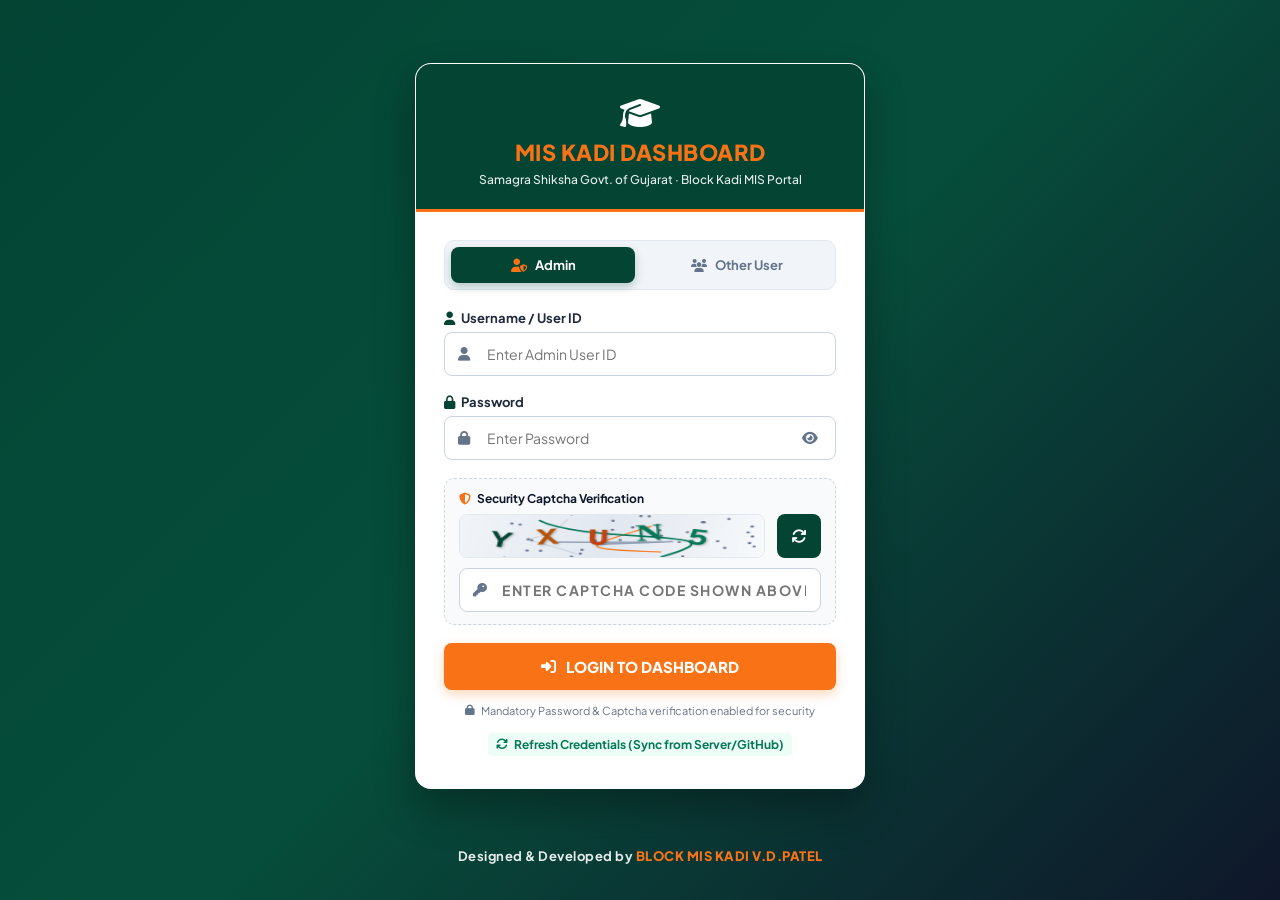
<file: index.html>
<!DOCTYPE html>
<html lang="en">
<head>
  <!-- MANDATORY LOGIN CHECK (Strict: Requires ID & Password every single time) -->
  <script>
    if (sessionStorage.getItem("mis_session_auth") !== "true") {
      window.location.replace("login.html");
    }
  </script>

  <meta charset="UTF-8" />
  <meta name="viewport" content="width=device-width, initial-scale=1.0" />
  <title>MIS KADI DASHBOARD - Samagra Shiksha Gujarat</title>
  
  <!-- FontAwesome 6 Icons -->
  <link rel="stylesheet" href="https://cdnjs.cloudflare.com/ajax/libs/font-awesome/6.5.1/css/all.min.css" />
  <!-- Chart.js Local -->
  <script src="chart.min.js"></script>
  <!-- SheetJS Excel Library Local -->
  <script src="xlsx.full.min.js"></script>
  <!-- Local html2pdf Library for Instant School Profile PDF Generation -->
  <script src="html2pdf.bundle.min.js"></script>
  <!-- Live Users Configuration -->
  <script src="data/users.js?v=2.0"></script>
  <!-- Stylesheet -->
  <link rel="stylesheet" href="styles.css" />
</head>
<body>

  <div class="app-wrapper">
    
    <!-- Left Sidebar Navigation -->
    <aside class="sidebar">
      <div class="sidebar-header">
        <h2>Child Tracking System</h2>
        <div class="sub">Block MIS · Samagra Shiksha Govt. of Gujarat</div>
      </div>

      <ul class="sidebar-nav">
        
        <li class="nav-section-title">MAIN NAVIGATION</li>

        <!-- Home Dashboard -->
        <li class="nav-item">
          <a class="nav-link active" id="navHomeLink" onclick="switchNavTab('home')">
            <span class="nav-link-content">
              <i class="fa-solid fa-house"></i> Home Dashboard
            </span>
          </a>
        </li>

        <!-- 1. SSA Gujarat Portal Dropdown -->
        <li class="nav-item" id="menuSSAGujarat">
          <a class="nav-link" href="javascript:void(0);" onclick="openParentNavTab('menuSSAGujarat', 'Child Tracking System (CTS)')">
            <span class="nav-link-content">
              <i class="fa-solid fa-landmark"></i> SSA Gujarat Portal
            </span>
            <i class="fa-solid fa-chevron-down caret-icon" onclick="event.stopPropagation(); toggleSubmenu('menuSSAGujarat');"></i>
          </a>
          <ul class="sub-nav">
            <li><a class="sub-nav-link" href="javascript:void(0);" onclick="openModuleTab('Child Tracking System (CTS)')"><i class="fa-solid fa-chart-line"></i> Child Tracking System (CTS)</a></li>
            <li><a class="sub-nav-link" href="javascript:void(0);" onclick="openModuleTab('Student Information')"><i class="fa-solid fa-user-graduate"></i> Student Information</a></li>
          </ul>
        </li>

        <!-- 2. Attendance Dropdown -->
        <li class="nav-item" id="menuAttendance">
          <a class="nav-link" href="javascript:void(0);" onclick="openParentNavTab('menuAttendance', 'Teacher Attendance')">
            <span class="nav-link-content">
              <i class="fa-solid fa-clipboard-user"></i> Attendance
            </span>
            <i class="fa-solid fa-chevron-down caret-icon" onclick="event.stopPropagation(); toggleSubmenu('menuAttendance');"></i>
          </a>
          <ul class="sub-nav">
            <li><a class="sub-nav-link" href="javascript:void(0);" onclick="openModuleTab('Teacher Attendance')"><i class="fa-solid fa-user-tie"></i> Teacher Attendance</a></li>
            <li><a class="sub-nav-link" href="javascript:void(0);" onclick="openModuleTab('Student Attendance')"><i class="fa-solid fa-user-graduate"></i> Student Attendance</a></li>
            <li><a class="sub-nav-link" href="javascript:void(0);" onclick="openModuleTab('Not Submitted Attendance')"><i class="fa-solid fa-file-circle-xmark"></i> Not Submitted Attendance</a></li>
          </ul>
        </li>

        <!-- 3. All School Information Dropdown -->
        <li class="nav-item" id="menuAllSchools">
          <a class="nav-link" href="javascript:void(0);" onclick="openParentNavTab('menuAllSchools', 'All School Information')">
            <span class="nav-link-content">
              <i class="fa-solid fa-school"></i> All School Information
            </span>
            <i class="fa-solid fa-chevron-down caret-icon" onclick="event.stopPropagation(); toggleSubmenu('menuAllSchools');"></i>
          </a>
          <ul class="sub-nav">
            <li><a class="sub-nav-link" href="javascript:void(0);" onclick="openModuleTab('All School Information')"><i class="fa-solid fa-list-check"></i> School Master List</a></li>
            <li><a class="sub-nav-link" href="javascript:void(0);" onclick="openModuleTab('Principal Contact Numbers')"><i class="fa-solid fa-address-book"></i> Principal Contact Numbers</a></li>
            <li><a class="sub-nav-link" href="javascript:void(0);" onclick="openModuleTab('Teachers in CTS')"><i class="fa-solid fa-chalkboard-user"></i> Teachers in CTS</a></li>
          </ul>
        </li>

        <!-- 4. GSQAC -->
        <li class="nav-item">
          <a class="nav-link" href="javascript:void(0);" onclick="openModuleTab('GSQAC')">
            <span class="nav-link-content">
              <i class="fa-solid fa-award"></i> GSQAC (School Accreditation)
            </span>
          </a>
        </li>

        <!-- 4.1 SAT EXAM -->
        <li class="nav-item">
          <a class="nav-link" href="javascript:void(0);" onclick="openModuleTab('SAT FIRST AND SECOND SEM')">
            <span class="nav-link-content">
              <i class="fa-solid fa-file-pen"></i> SAT Exam Result (1st & 2nd Sem)
            </span>
          </a>
        </li>

        <!-- 5. ICT / Gyankunj Dropdown -->
        <li class="nav-item" id="menuICTGyankunj">
          <a class="nav-link" href="javascript:void(0);" onclick="openParentNavTab('menuICTGyankunj', 'ICT Computer Lab')">
            <span class="nav-link-content">
              <i class="fa-solid fa-laptop-code"></i> ICT / Gyankunj
            </span>
            <i class="fa-solid fa-chevron-down caret-icon" onclick="event.stopPropagation(); toggleSubmenu('menuICTGyankunj');"></i>
          </a>
          <ul class="sub-nav">
            <li><a class="sub-nav-link" href="javascript:void(0);" onclick="openModuleTab('ICT Computer Lab')"><i class="fa-solid fa-desktop"></i> ICT Computer Lab</a></li>
            <li><a class="sub-nav-link" href="javascript:void(0);" onclick="openModuleTab('Gyankunj')"><i class="fa-solid fa-tv"></i> Gyankunj Smart Class</a></li>
          </ul>
        </li>

        <!-- 6. School Monitoring Dropdown -->
        <li class="nav-item" id="menuSchoolMonitoring">
          <a class="nav-link" href="javascript:void(0);" onclick="openParentNavTab('menuSchoolMonitoring', 'CRC School Visit')">
            <span class="nav-link-content">
              <i class="fa-solid fa-eye"></i> School Monitoring
            </span>
            <i class="fa-solid fa-chevron-down caret-icon" onclick="event.stopPropagation(); toggleSubmenu('menuSchoolMonitoring');"></i>
          </a>
          <ul class="sub-nav">
            <li><a class="sub-nav-link" href="javascript:void(0);" onclick="openModuleTab('CRC School Visit')"><i class="fa-solid fa-person-walking-luggage"></i> CRC School Visit</a></li>
          </ul>
        </li>

        <!-- 7. UDISE+ Dropdown -->
        <li class="nav-item" id="menuUDISE">
          <a class="nav-link" href="javascript:void(0);" onclick="openParentNavTab('menuUDISE', 'UDISE+ School Profile')">
            <span class="nav-link-content">
              <i class="fa-solid fa-database"></i> UDISE+
            </span>
            <i class="fa-solid fa-chevron-down caret-icon" onclick="event.stopPropagation(); toggleSubmenu('menuUDISE');"></i>
          </a>
          <ul class="sub-nav">
            <li><a class="sub-nav-link" href="javascript:void(0);" onclick="openModuleTab('UDISE+ School Profile')"><i class="fa-solid fa-school"></i> School Profile</a></li>
            <li><a class="sub-nav-link" href="javascript:void(0);" onclick="openModuleTab('UDISE+ Teacher Profile')"><i class="fa-solid fa-chalkboard-user"></i> Teacher Profile</a></li>
          </ul>
        </li>

        <!-- 8. Indicator -->
        <li class="nav-item">
          <a class="nav-link" href="javascript:void(0);" onclick="openModuleTab('Indicator')">
            <span class="nav-link-content">
              <i class="fa-solid fa-sliders"></i> Indicator
            </span>
          </a>
        </li>

        <!-- 9. Users -->
        <li class="nav-item" id="navItemUsersManagement">
          <a class="nav-link" href="javascript:void(0);" onclick="renderUsersManagementTable()">
            <span class="nav-link-content">
              <i class="fa-solid fa-users-gear"></i> Users Management
            </span>
          </a>
        </li>

      </ul>
    </aside>

    <!-- Main Content Area -->
    <div class="main-wrapper">
      
      <!-- Top Header with Highlighted MIS KADI DASHBOARD -->
      <header class="top-header">
        <div class="welcome-badge-highlight">
          <i class="fa-solid fa-bars"></i>
          <span id="txtWelcomeUser">MIS KADI DASHBOARD</span>
        </div>

        <div class="header-right">
          <span class="ay-badge">
            <i class="fa-regular fa-calendar"></i> AY 2026-27
          </span>

          <button class="btn" onclick="promptChangeMyPassword()" style="font-size: 11px; padding: 6px 12px; background: #ea580c; color: #ffffff; border: none; font-weight: 700; border-radius: 6px; cursor: pointer; display: flex; align-items: center; gap: 5px;" title="Change Password">
            <i class="fa-solid fa-key"></i> Change Password
          </button>

          <button class="btn btn-light" onclick="handleLogout()" style="font-size: 11px; padding: 6px 12px;">
            <i class="fa-solid fa-right-from-bracket"></i> Logout
          </button>
        </div>
      </header>

      <!-- Dashboard Body Container -->
      <div class="dashboard-container">

        <!-- Title Banner -->
        <div class="banner-card" style="justify-content: space-between;">
          <div style="display: flex; align-items: center; gap: 14px;">
            <div class="banner-icon">
              <i class="fa-solid fa-chart-pie"></i>
            </div>
            <div>
              <div class="banner-title" id="txtMainModuleTitle" style="font-size: 20px; text-transform: uppercase; letter-spacing: 0.5px;">
                MIS KADI DASHBOARD
              </div>
            </div>
          </div>

          <div style="display: flex; gap: 10px;">
            <button class="btn btn-saffron" id="btnHeaderExport" onclick="exportActiveTabCSV()" style="font-size: 12px; background: #16a34a;">
              <i class="fa-solid fa-file-csv"></i> Export Data CSV
            </button>
          </div>
        </div>

        <!-- HOME DASHBOARD ONLY CONTAINER -->
        <div id="homeDashboardContentWrapper">

          <!-- SECTION 1: STUDENT ENTRY & ADMISSION -->
          <section class="section-block">
            <div class="section-badge-header">
              <span class="sec-num">1</span>
              <span class="sec-title">STUDENT ENTRY &amp; ADMISSION</span>
            </div>

            <div class="cards-grid-4">
              <div class="cts-card" style="cursor:pointer;" onclick="renderClass1DataTables()">
                <div class="cts-card-head green"><span>CLASS 1 NEW ENTRY</span></div>
                <div class="cts-card-body green">
                  <div class="card-icon-avatar"><i class="fa-solid fa-user-plus"></i></div>
                  <div class="card-text-wrap">
                    <strong>New Entered Students</strong>
                    <div class="card-count-num" id="cntClass1">5,811</div>
                  </div>
                </div>
                <div class="cts-card-foot"><span>View Details</span><i class="fa-solid fa-arrow-right"></i></div>
              </div>

              <div class="cts-card" style="cursor:pointer;" onclick="renderBalvatikaDataTables()">
                <div class="cts-card-head green"><span>BALVATIKA NEW ENTRY</span></div>
                <div class="cts-card-body green">
                  <div class="card-icon-avatar"><i class="fa-solid fa-child-reaching"></i></div>
                  <div class="card-text-wrap">
                    <strong>New Entered Balvatika Students</strong>
                    <div class="card-count-num" id="cntBalvatika">4,007</div>
                  </div>
                </div>
                <div class="cts-card-foot"><span>View Details</span><i class="fa-solid fa-arrow-right"></i></div>
              </div>

              <div class="cts-card" style="cursor:pointer;" onclick="renderStd2To12DataTables()">
                <div class="cts-card-head green"><span>STD 2-12 NEW ENTRY</span></div>
                <div class="cts-card-body green">
                  <div class="card-icon-avatar"><i class="fa-solid fa-user-graduate"></i></div>
                  <div class="card-text-wrap">
                    <strong>2 to 12 New Entered Students</strong>
                    <div class="card-count-num" id="cntStd2to12">58,579</div>
                  </div>
                </div>
                <div class="cts-card-foot"><span>View Details</span><i class="fa-solid fa-arrow-right"></i></div>
              </div>

              <div class="cts-card" style="cursor:pointer;" onclick="renderUpgradationDataTables()">
                <div class="cts-card-head brown"><span>CLASS UPGRADATION</span></div>
                <div class="cts-card-body brown">
                  <div class="card-icon-avatar"><i class="fa-solid fa-chart-line"></i></div>
                  <div class="card-text-wrap">
                    <strong>Class 1-12 Upgradation Report</strong>
                    <div class="card-count-num" id="cntUpgradation">68,397</div>
                  </div>
                </div>
                <div class="cts-card-foot"><span>View Details</span><i class="fa-solid fa-arrow-right"></i></div>
              </div>
            </div>
          </section>

          <!-- SECTION 2: BLOCK-WIDE COUNTS -->
          <section class="section-block">
            <div class="section-badge-header">
              <span class="sec-num">2</span>
              <span class="sec-title">BLOCK-WIDE COUNTS</span>
            </div>

            <div class="cards-grid-4">
              <div class="cts-card" style="cursor:pointer;" onclick="renderTotalStudentsDataTables()">
                <div class="cts-card-head navy"><span>TOTAL STUDENTS</span></div>
                <div class="cts-card-body navy">
                  <div class="card-icon-avatar"><i class="fa-solid fa-users"></i></div>
                  <div class="card-text-wrap">
                    <strong>Total Students</strong>
                    <div class="card-count-num" id="cntTotalStudents">68,397</div>
                  </div>
                </div>
                <div class="cts-card-foot"><span>View Details</span><i class="fa-solid fa-arrow-right"></i></div>
              </div>

              <div class="cts-card" style="cursor:pointer;" onclick="renderTotalSchoolsDataTables()">
                <div class="cts-card-head blue"><span>TOTAL SCHOOLS</span></div>
                <div class="cts-card-body blue">
                  <div class="card-icon-avatar"><i class="fa-solid fa-building-columns"></i></div>
                  <div class="card-text-wrap">
                    <strong>Total Schools</strong>
                    <div class="card-count-num" id="cntTotalSchools">244</div>
                  </div>
                </div>
                <div class="cts-card-foot"><span>View Details</span><i class="fa-solid fa-arrow-right"></i></div>
              </div>

              <div class="cts-card" style="cursor:pointer;" onclick="renderGsosDataTables()">
                <div class="cts-card-head purple"><span>GSOS STUDENTS</span></div>
                <div class="cts-card-body purple">
                  <div class="card-icon-avatar"><i class="fa-solid fa-user-shield"></i></div>
                  <div class="card-text-wrap">
                    <strong>Total GSOS Students</strong>
                    <div class="card-count-num" id="cntGSOS">2,864</div>
                  </div>
                </div>
                <div class="cts-card-foot"><span>View Details</span><i class="fa-solid fa-arrow-right"></i></div>
              </div>

              <div class="cts-card" style="cursor:pointer;" onclick="renderCwsnDataTables()">
                <div class="cts-card-head blue"><span>CWSN STUDENTS</span></div>
                <div class="cts-card-body blue">
                  <div class="card-icon-avatar"><i class="fa-solid fa-wheelchair"></i></div>
                  <div class="card-text-wrap">
                    <strong>CWSN Students</strong>
                    <div class="card-count-num" id="cntCWSN">308</div>
                  </div>
                </div>
                <div class="cts-card-foot"><span>View Details</span><i class="fa-solid fa-arrow-right"></i></div>
              </div>
            </div>
          </section>

          <!-- SECTION 3: INTERACTIVE ANALYTICS CHARTS (Home Only) -->
          <div style="background:#ffffff; border-radius:10px; border:1px solid #cbd5e1; padding:20px; margin-bottom:24px; box-shadow:0 2px 6px rgba(0,0,0,0.04);">
            <div style="display:flex; justify-content:space-between; align-items:center; margin-bottom:16px; background:#034433; color:#fff; padding:12px 16px; border-radius:6px;">
              <h3 style="font-size:16px; font-weight:800; margin:0;">
                <i class="fa-solid fa-chart-column" style="color:#f97316;"></i> INTERACTIVE ANALYTICS CHART (JR. KG TO CLASS 12 ENROLMENT)
              </h3>
              <span class="badge" style="background:#16a34a; color:#fff; font-size:12px;">CLICK LEGEND OR SLICE TO FILTER BAR CHART</span>
            </div>

            <div style="display:grid; grid-template-columns: 2.2fr 1.3fr; gap:20px;">
              <div style="height:330px; position:relative;">
                <canvas id="chartClassBreakdown"></canvas>
              </div>
              <div style="height:330px; position:relative;">
                <canvas id="chartManagementShare"></canvas>
              </div>
            </div>
          </div>

          <!-- CRC CLUSTER-WISE AND SCHOOL-WISE TABLES ON HOME DASHBOARD AS REQUESTED -->
          <div id="homeDataTablesWrapper">

            <!-- TABLE 1: CRC CLUSTER-WISE SUMMARY TABLE -->
            <div style="background:#ffffff; border-radius:10px; border:1px solid #cbd5e1; padding:20px; margin-bottom:24px; box-shadow:0 2px 6px rgba(0,0,0,0.04);">
              <div style="display:flex; justify-content:space-between; align-items:center; margin-bottom:14px; background:#034433; color:#fff; padding:12px 16px; border-radius:6px;">
                <h3 style="font-size:16px; font-weight:800; margin:0;" id="txtCrcTableHeading">
                  <i class="fa-solid fa-sitemap" style="color:#f97316;"></i> CRC CLUSTER-WISE STUDENT ENTRY SUMMARY (14 CLUSTERS)
                </h3>
                <span class="badge" id="badgeCrcTotal" style="background:#16a34a; color:#fff; font-size:12px; font-weight:700;">TOTAL: 68,397 STUDENTS</span>
              </div>

              <div style="overflow-x: auto; max-height: 380px;">
                <table class="custom-table" id="tableCrcSummary">
                  <thead id="theadCrcSummary">
                    <tr>
                      <th style="min-width:180px;">CLUSTER (14 ITEMS)</th>
                      <th>SCHOOLS</th>
                      <th>BALVATIKA</th>
                      <th>CLASS 1</th>
                      <th>CLASS 2</th>
                      <th>CLASS 3</th>
                      <th>CLASS 4</th>
                      <th>CLASS 5</th>
                      <th>CLASS 6</th>
                      <th>CLASS 7</th>
                      <th>CLASS 8</th>
                      <th>CLASS 9</th>
                      <th>CLASS 10</th>
                      <th>CLASS 11</th>
                      <th>CLASS 12</th>
                      <th>TOTAL ENROLLED</th>
                    </tr>
                  </thead>
                  <tbody id="tbodyCrcSummary"></tbody>
                </table>
              </div>
            </div>

            <!-- TABLE 2: SCHOOL-WISE DETAILED STUDENT ENTRY TABLE -->
            <div style="background:#ffffff; border-radius:10px; border:1px solid #cbd5e1; padding:20px; margin-bottom:24px; box-shadow:0 2px 6px rgba(0,0,0,0.04);" id="tableSchoolDetailsContainer">
              
              <div style="display:flex; justify-content:space-between; align-items:center; margin-bottom:16px; flex-wrap:wrap; gap:10px;">
                <h3 style="font-size:16px; font-weight:800; color:#0f172a; margin:0;" id="txtSchoolTableHeading">
                  <i class="fa-solid fa-building-columns" style="color:#0284c7;"></i> SCHOOL-WISE STUDENT ENTRY DETAILS (JR. KG TO CLASS 12)
                </h3>

                <button class="btn btn-saffron" style="font-size:12px; background:#16a34a;" onclick="exportSchoolListCSV()">
                  <i class="fa-solid fa-file-csv"></i> Download CSV
                </button>
              </div>

              <!-- FILTER CONTROLS BAR -->
              <div style="background:#f8fafc; border:1px solid #e2e8f0; border-radius:8px; padding:12px 16px; margin-bottom:16px; display:grid; grid-template-columns: 1fr 1fr 1fr 1.2fr; gap:12px; align-items:center;">
                
                <div>
                  <label style="font-size:11px; font-weight:700; color:#475569; display:block; margin-bottom:4px;"><i class="fa-solid fa-landmark"></i> School Management:</label>
                  <select id="selFilterManagement" class="form-control" onchange="applyAllSchoolFilters()" style="height:36px; font-size:12px;">
                    <option value="ALL">-- All Managements --</option>
                  </select>
                </div>

                <div>
                  <label style="font-size:11px; font-weight:700; color:#475569; display:block; margin-bottom:4px;"><i class="fa-solid fa-layer-group"></i> School Category:</label>
                  <select id="selFilterCategory" class="form-control" onchange="applyAllSchoolFilters()" style="height:36px; font-size:12px;">
                    <option value="ALL">-- All Categories --</option>
                  </select>
                </div>

                <div>
                  <label style="font-size:11px; font-weight:700; color:#475569; display:block; margin-bottom:4px;"><i class="fa-solid fa-sitemap"></i> CRC Cluster:</label>
                  <select id="selFilterCluster" class="form-control" onchange="applyAllSchoolFilters()" style="height:36px; font-size:12px;">
                    <option value="ALL">-- All CRC Clusters --</option>
                  </select>
                </div>

                <div>
                  <label style="font-size:11px; font-weight:700; color:#475569; display:block; margin-bottom:4px;"><i class="fa-solid fa-magnifying-glass"></i> Search School / DISE:</label>
                  <div style="display:flex; gap:6px;">
                    <input type="text" id="searchSchoolDetails" class="form-control" placeholder="Search School Name or Code..." onkeyup="applyAllSchoolFilters()" style="height:36px; font-size:12px;" />
                    <button class="btn btn-outline-secondary" onclick="resetAllSchoolFilters()" title="Reset All Filters" style="height:36px; font-size:12px; font-weight:700; white-space:nowrap; background:#fff; border:1px solid #cbd5e1;">
                      <i class="fa-solid fa-rotate-left"></i> Reset
                    </button>
                  </div>
                </div>

              </div>

              <!-- School Table -->
              <div style="overflow-x: auto; max-height: 540px;">
                <table class="custom-table" id="tableSchoolDetails">
                  <thead id="theadSchoolDetails">
                    <tr>
                      <th>DISE Code</th>
                      <th>School Name</th>
                      <th>CRC Cluster</th>
                      <th>Management</th>
                      <th>Category</th>
                      <th>Jr. KG</th>
                      <th>Sr. KG</th>
                      <th>Balvatika</th>
                      <th>Std 1</th>
                      <th>Std 2</th>
                      <th>Std 3</th>
                      <th>Std 4</th>
                      <th>Std 5</th>
                      <th>Std 6</th>
                      <th>Std 7</th>
                      <th>Std 8</th>
                      <th>Std 9</th>
                      <th>Std 10</th>
                      <th>Std 11</th>
                      <th>Std 12</th>
                      <th>Total Enrolled</th>
                    </tr>
                  </thead>
                  <tbody id="tbodySchoolDetails"></tbody>
                </table>
              </div>

            </div>

          </div>

        </div>

        <!-- ISOLATED DEDICATED TAB CONTENT CONTAINER -->
        <div id="moduleTabDedicatedContainer" style="display:none; margin-top:16px;">
          
          <div style="background:#ffffff; border-radius:10px; border:1px solid #cbd5e1; padding:20px; margin-bottom:24px; box-shadow:0 2px 6px rgba(0,0,0,0.04);">
            <div style="display:flex; justify-content:space-between; align-items:center; margin-bottom:16px; flex-wrap:wrap; gap:10px;">
              <h3 style="font-size:17px; font-weight:800; color:#0f172a; margin:0;" id="txtTabSectionHeading">
                <i class="fa-solid fa-folder-open" style="color:#0284c7;"></i> MODULE RECORDS
              </h3>

              <div style="display:flex; gap:10px;">
                <input type="text" id="searchTabDetails" class="form-control" placeholder="Search in this tab..." onkeyup="filterTabTableRows()" style="height:36px; min-width:260px; font-size:13px;" />
                <button class="btn btn-saffron" style="font-size:12px; background:#16a34a;" onclick="exportActiveTabCSV()">
                  <i class="fa-solid fa-file-csv"></i> Download CSV
                </button>
              </div>
            </div>

            <div style="overflow-x: auto; max-height: 560px;">
              <table class="custom-table" id="tableTabDetails">
                <thead id="theadTabDetails"></thead>
                <tbody id="tbodyTabDetails"></tbody>
              </table>
            </div>
          </div>

        </div>

        <!-- FOOTER BRANDING -->
        <footer style="text-align:center; padding:20px; font-size:13px; font-weight:800; color:#034433; border-top:1px solid #cbd5e1; margin-top:30px;">
          Designed &amp; Developed by <span style="color:#f97316;">BLOCK MIS KADI V.D.PATEL</span>
        </footer>

      </div>
    </div>
  </div>

  <script src="data/dashboard_data.js?v=20260821_RESTORED"></script>
  <script src="data/student_analytics.js"></script>
  <script src="data/principal_data.js"></script>
  <script src="data/cts_teachers.js?v=20261007"></script>
  <script src="app.js?v=20260821_RESTORED"></script>
  <!-- ========================================================== -->
  <!-- UDISE+ / MIS KADI VIRTUAL ASSISTANT CHATBOT (FLOATING UI) -->
  <!-- ========================================================== -->

  <!-- 1. Floating Launcher Button (Matches User Uploaded Image 1) -->
  <div id="udiseBotLauncher" class="udise-bot-launcher" onclick="toggleUdiseBot()" title="UDISE+ Virtual Assistant">
    <div class="udise-bot-launcher-inner">
      <div class="udise-bot-online-dot"></div>
      <!-- Robot Vector SVG matching Image 1 -->
      <svg width="38" height="32" viewBox="0 0 64 54" fill="none" xmlns="http://www.w3.org/2000/svg">
        <!-- Mortarboard Cap -->
        <path d="M30 4L12 14L30 24L48 14L30 4Z" fill="#0284c7" stroke="#0284c7" stroke-width="1.5" stroke-linejoin="round"/>
        <path d="M12 14V22" stroke="#0284c7" stroke-width="2" stroke-linecap="round"/>
        <circle cx="12" cy="23" r="2" fill="#0284c7"/>
        <!-- Robot Head Outline -->
        <rect x="18" y="20" width="24" height="20" rx="6" fill="#ffffff" stroke="#0284c7" stroke-width="2.5"/>
        <!-- Ears / Headphones -->
        <rect x="14.5" y="26" width="3.5" height="8" rx="1.5" fill="#0284c7"/>
        <rect x="42" y="26" width="3.5" height="8" rx="1.5" fill="#0284c7"/>
        <!-- Eyes -->
        <circle cx="25" cy="29" r="3" fill="#0284c7"/>
        <circle cx="26" cy="28" r="1" fill="#ffffff"/>
        <circle cx="35" cy="29" r="3" fill="#0284c7"/>
        <circle cx="36" cy="28" r="1" fill="#ffffff"/>
        <!-- Smile -->
        <path d="M26 34C28 36.5 32 36.5 34 34" stroke="#0284c7" stroke-width="2" stroke-linecap="round"/>
        <!-- Speech Bubble -->
        <rect x="44" y="16" width="16" height="12" rx="3" fill="#ffffff" stroke="#0284c7" stroke-width="1.8"/>
        <path d="M44 24L41 26V23L44 24Z" fill="#0284c7"/>
        <line x1="47" y1="19.5" x2="57" y2="19.5" stroke="#0284c7" stroke-width="1.5" stroke-linecap="round"/>
        <line x1="47" y1="22.5" x2="55" y2="22.5" stroke="#0284c7" stroke-width="1.5" stroke-linecap="round"/>
        <line x1="47" y1="25.5" x2="52" y2="25.5" stroke="#0284c7" stroke-width="1.5" stroke-linecap="round"/>
      </svg>
      <div style="font-size: 8.5px; font-weight: 900; letter-spacing: 0.5px; margin-top: 2px; line-height: 1;">
        <span style="color: #e05638;">MIS+</span> <span style="color: #002b49;">BOT</span>
      </div>
    </div>
  </div>

  <!-- 2. Chat Bot Window Dialog (Matches User Uploaded Image 2) -->
  <div id="udiseBotWindow" class="udise-bot-window">
    <!-- Header -->
    <div class="udise-bot-header">
      <div class="udise-bot-title">
        <svg width="22" height="22" viewBox="0 0 24 24" fill="none" stroke="#38bdf8" stroke-width="2" stroke-linecap="round" stroke-linejoin="round">
          <rect x="3" y="11" width="18" height="10" rx="2"></rect>
          <circle cx="12" cy="5" r="2"></circle>
          <path d="M12 7v4"></path>
          <line x1="8" y1="16" x2="8.01" y2="16"></line>
          <line x1="16" y1="16" x2="16.01" y2="16"></line>
        </svg>
        <div>
          <div style="font-size: 15px; font-weight: 800; line-height: 1.1;">
            MIS<span style="color:#f97316;">+</span> BOT
          </div>
          <div style="font-size: 9.5px; color: #94a3b8; font-weight: 500;">
            Kadi Block MIS Virtual Assistant
          </div>
        </div>
      </div>
      <button class="udise-bot-close-btn" onclick="toggleUdiseBot()" title="Close Bot">&times;</button>
    </div>

    <!-- Scrollable Body -->
    <div id="udiseBotBody" class="udise-bot-body">
      <!-- Clean Welcome Assistant Message -->
      <div class="udise-bot-card">
        <div style="display:flex; align-items:center; justify-content:space-between; margin-bottom:8px;">
          <div style="display:flex; align-items:center; gap:8px;">
            <span style="background:#002b49; color:#fff; font-size:10.5px; font-weight:800; padding:2px 8px; border-radius:4px;">MIS+ BOT</span>
            <span style="font-size:11px; color:#16a34a; font-weight:700;"><i class="fa-solid fa-circle" style="font-size:8px;"></i> Online AI Assistant</span>
          </div>
          <div style="display:flex; gap:6px; align-items:center;">
            <span class="udise-bot-feedback-btn" onclick="sendBotFeedback('up', this)" title="Helpful"><i class="fa-regular fa-thumbs-up"></i></span>
            <span class="udise-bot-feedback-btn" onclick="sendBotFeedback('down', this)" title="Not helpful"><i class="fa-regular fa-thumbs-down"></i></span>
            <span id="txtBotFeedbackNotice" style="font-size:10px; color:#16a34a; font-weight:700; display:none;">Thank you!</span>
          </div>
        </div>

        <p style="margin:0 0 10px; font-size:12.5px; line-height:1.55; color:#1e293b;">
          Hello! I am <strong>MIS+ BOT</strong>. Ask any question about Kadi Block data, such as <strong>Schools, CRC Clusters, Management, Teachers, Students, SAT Results</strong>, etc. Instant analytical answers are provided!<br>
          <span style="font-size:11px; color:#64748b;"><em>Instant analytical answers from 13 CTS official datasets!</em></span>
        </p>

        <div style="font-size:11.5px; font-weight:800; color:#0f172a; margin:10px 0 6px;">
          💡 Quick Questions:
        </div>
        <div style="display:flex; flex-wrap:wrap; gap:6px;">
          <button class="mis-quick-chip" onclick="askQuickBot('Principal Contact Numbers')">📞 Principal Contacts</button>
          <button class="mis-quick-chip" onclick="askQuickBot('How many schools management wise?')">🏢 Schools by Management</button>
          <button class="mis-quick-chip" onclick="askQuickBot('How many CRC clusters in Kadi?')">📍 14 CRC Clusters</button>
          <button class="mis-quick-chip" onclick="askQuickBot('Total schools in Kadi')">🏫 Total Schools</button>
          <button class="mis-quick-chip" onclick="askQuickBot('Total students in Kadi')">👥 Student Enrollment</button>
          <button class="mis-quick-chip" onclick="askQuickBot('Total teachers count')">👨‍🏫 Teachers &amp; Staffing</button>
          <button class="mis-quick-chip" onclick="askQuickBot('SAT exam results summary')">📊 SAT Exam Results</button>
          <button class="mis-quick-chip" onclick="askQuickBot('How many SoE schools?')">🌟 SoE Schools (91)</button>
          <button class="mis-quick-chip" onclick="askQuickBot('How many CWSN students?')">♿ CWSN Divyang</button>
          <button class="mis-quick-chip" onclick="askQuickBot('Download all excel files')">📁 Excel Reports</button>
        </div>
      </div>
      

      <div id="udiseBotChatHistory" style="display:flex; flex-direction:column; gap:12px;"></div>
    </div>

    <!-- Input Box Area -->
    <div class="udise-bot-input-area">
      <input id="txtBotInput" type="text" class="udise-bot-input" placeholder="Search School DISE Code, 18-digit Aadhaar UID (e.g. 240402065031820020), Teacher Code or ask a question..." onkeydown="if(event.key==='Enter') sendBotMessage();" />
      <button class="udise-bot-send-btn" onclick="sendBotMessage()" title="Send query">
        <i class="fa-solid fa-paper-plane" style="font-size:12px;"></i>
      </button>
    </div>

    <!-- Footer Bar with NIC Logo (Matches Image 2) -->
    <div class="udise-bot-footer">
      <div style="display:flex; flex-direction:column; line-height:1.2;">
        <span style="font-size:10px; color:#cbd5e1; font-weight:700;">Last Updated Time -</span>
        <span id="botLastUpdatedTime" style="font-size:11px; font-weight:800; color:#ffffff; letter-spacing:0.3px;">17/09/2026 12:00:01 PM</span>
      </div>

      <!-- Clean Header Badge (NIC Logo Removed as requested) -->
      <div style="display:flex; align-items:center; gap:6px;">
        <span style="background: rgba(255,255,255,0.12); color:#ffffff; font-size:10.5px; font-weight:800; padding:4px 10px; border-radius:6px; letter-spacing:0.4px; border:1px solid rgba(255,255,255,0.2);">
          <i class="fa-solid fa-graduation-cap" style="color:#38bdf8; margin-right:5px;"></i> KADI BLOCK MIS
        </span>
      </div>
    </div>
  </div>

</body>
</html>
</file>
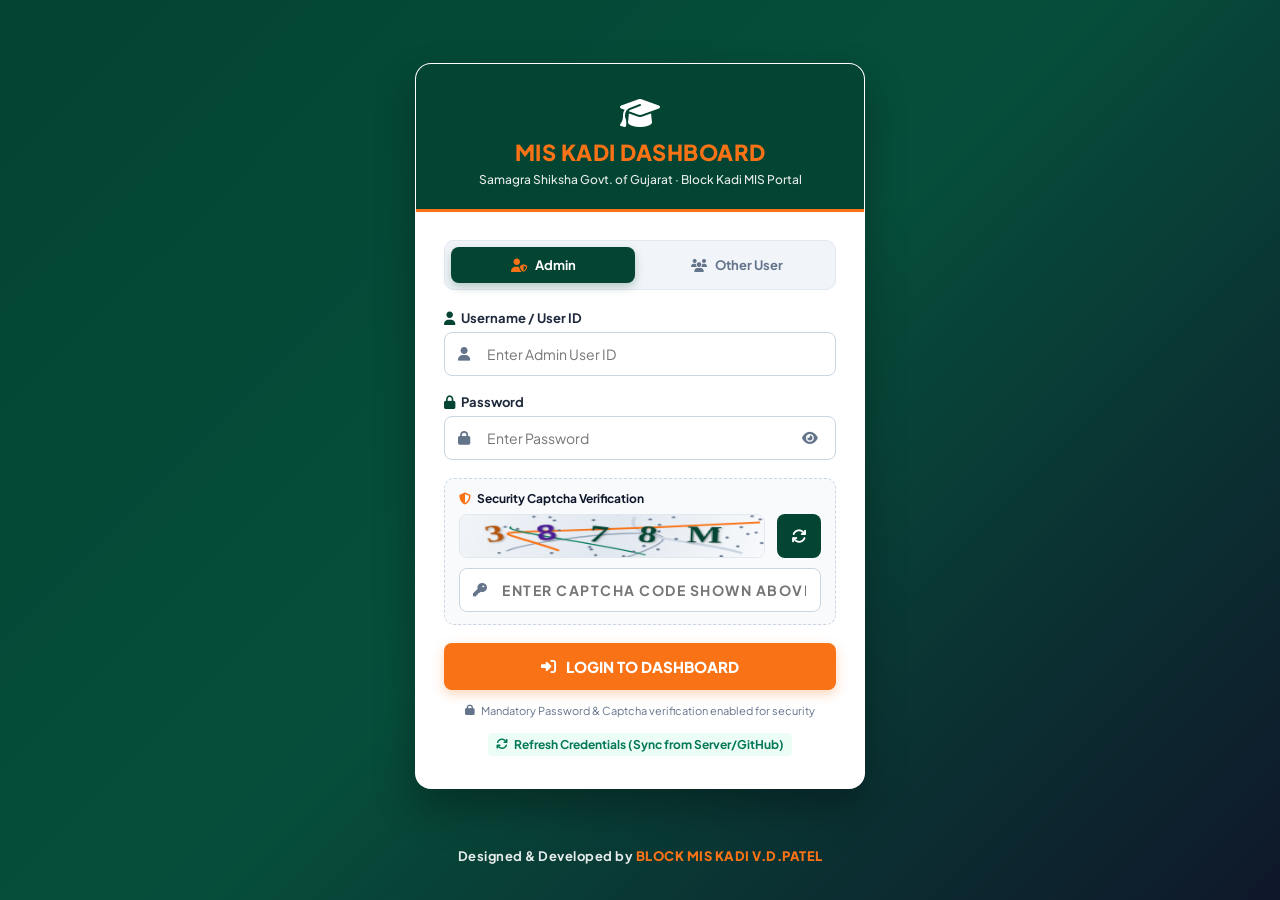
<file: login.html>
<!DOCTYPE html>
<html lang="en">
<head>
  <meta charset="UTF-8" />
  <meta name="viewport" content="width=device-width, initial-scale=1.0" />
  <meta http-equiv="Cache-Control" content="no-cache, no-store, must-revalidate" />
  <meta http-equiv="Pragma" content="no-cache" />
  <meta http-equiv="Expires" content="0" />
  <title>Login - MIS KADI DASHBOARD</title>
  
  <!-- FontAwesome 6 Icons -->
  <link rel="stylesheet" href="https://cdnjs.cloudflare.com/ajax/libs/font-awesome/6.5.1/css/all.min.css" />
  <!-- Google Fonts -->
  <link href="https://fonts.googleapis.com/css2?family=Plus+Jakarta+Sans:wght@400;500;600;700;800&display=swap" rel="stylesheet">
  
  <!-- Live Users Configuration -->
  <script src="data/users.js?v=2.0"></script>
  
  <style>
    * {
      box-sizing: border-box;
      margin: 0;
      padding: 0;
      font-family: 'Plus Jakarta Sans', sans-serif;
    }

    body {
      background: linear-gradient(135deg, #034433 0%, #064e3b 50%, #0f172a 100%);
      min-height: 100vh;
      display: flex;
      flex-direction: column;
      justify-content: space-between;
      align-items: center;
      padding: 20px;
    }

    .login-container {
      width: 100%;
      max-width: 450px;
      margin: auto;
      background: #ffffff;
      border-radius: 16px;
      box-shadow: 0 20px 40px rgba(0, 0, 0, 0.3);
      overflow: hidden;
      border: 1px solid rgba(255, 255, 255, 0.2);
      animation: fadeInLogin 0.4s ease-out;
    }

    @keyframes fadeInLogin {
      from { opacity: 0; transform: translateY(15px); }
      to { opacity: 1; transform: translateY(0); }
    }

    .login-header {
      background: #034433;
      color: #ffffff;
      padding: 28px 24px 22px;
      text-align: center;
      position: relative;
      border-bottom: 3px solid #f97316;
    }

    .login-header h1 {
      font-size: 22px;
      font-weight: 800;
      letter-spacing: 0.5px;
      margin-bottom: 6px;
      color: #f97316;
    }

    .login-header p {
      font-size: 12px;
      color: rgba(255, 255, 255, 0.9);
      font-weight: 500;
    }

    .login-body {
      padding: 28px 28px 32px;
    }

    .form-group {
      margin-bottom: 18px;
    }

    .form-group label {
      display: block;
      font-size: 13px;
      font-weight: 700;
      color: #1e293b;
      margin-bottom: 6px;
    }

    .input-wrap {
      position: relative;
      display: flex;
      align-items: center;
    }

    .input-wrap i.prefix-icon {
      position: absolute;
      left: 14px;
      color: #64748b;
      font-size: 14px;
      pointer-events: none;
    }

    .input-wrap input {
      width: 100%;
      padding: 12px 14px 12px 42px;
      border: 1.5px solid #cbd5e1;
      border-radius: 8px;
      font-size: 14px;
      color: #0f172a;
      outline: none;
      transition: all 0.2s ease;
      background: #ffffff;
    }

    .input-wrap input:focus {
      border-color: #f97316;
      box-shadow: 0 0 0 3px rgba(249, 115, 22, 0.15);
    }

    .pwd-toggle {
      position: absolute;
      right: 14px;
      color: #64748b;
      cursor: pointer;
      font-size: 14px;
      padding: 4px;
    }

    .pwd-toggle:hover {
      color: #0f172a;
    }

    /* CAPTCHA STYLING */
    .captcha-container {
      background: #f8fafc;
      border: 1.5px dashed #cbd5e1;
      border-radius: 10px;
      padding: 12px 14px;
      margin-bottom: 18px;
    }

    .captcha-display-row {
      display: flex;
      align-items: center;
      gap: 12px;
      margin-bottom: 10px;
    }

    .captcha-canvas-wrap {
      background: #ffffff;
      border: 1px solid #e2e8f0;
      border-radius: 8px;
      overflow: hidden;
      display: flex;
      align-items: center;
      justify-content: center;
      box-shadow: inset 0 2px 4px rgba(0,0,0,0.04);
      flex: 1;
      height: 44px;
    }

    .captcha-canvas-wrap canvas {
      display: block;
      width: 100%;
      height: 44px;
      cursor: pointer;
    }

    .btn-refresh-captcha {
      width: 44px;
      height: 44px;
      background: #034433;
      color: #ffffff;
      border: none;
      border-radius: 8px;
      display: flex;
      align-items: center;
      justify-content: center;
      cursor: pointer;
      font-size: 15px;
      transition: all 0.2s ease;
      flex-shrink: 0;
    }

    .btn-refresh-captcha:hover {
      background: #f97316;
      transform: rotate(90deg);
    }

    .btn-login {
      width: 100%;
      padding: 14px;
      background: #f97316;
      color: #ffffff;
      border: none;
      border-radius: 8px;
      font-size: 15px;
      font-weight: 800;
      cursor: pointer;
      box-shadow: 0 4px 12px rgba(249, 115, 22, 0.3);
      transition: all 0.2s ease;
      display: flex;
      align-items: center;
      justify-content: center;
      gap: 10px;
      margin-top: 6px;
    }

    .btn-login:hover {
      background: #ea580c;
      transform: translateY(-1px);
      box-shadow: 0 6px 16px rgba(249, 115, 22, 0.4);
    }

    .error-alert {
      display: none;
      background: #fef2f2;
      color: #991b1b;
      border: 1px solid #fecaca;
      border-radius: 8px;
      padding: 10px 14px;
      font-size: 13px;
      font-weight: 600;
      margin-bottom: 18px;
      animation: shakeErr 0.3s ease-in-out;
    }

    @keyframes shakeErr {
      0%, 100% { transform: translateX(0); }
      20%, 60% { transform: translateX(-4px); }
      40%, 80% { transform: translateX(4px); }
    }

    .login-footer-brand {
      text-align: center;
      color: rgba(255, 255, 255, 0.9);
      font-size: 13px;
      font-weight: 700;
      padding: 16px;
      letter-spacing: 0.5px;
    }

    .login-footer-brand span {
      color: #f97316;
      font-weight: 800;
    }

    .security-note {
      font-size: 11px;
      color: #64748b;
      text-align: center;
      margin-top: 14px;
      display: flex;
      align-items: center;
      justify-content: center;
      gap: 6px;
    }
  
    /* ROLE SELECTOR: ADMIN vs OTHER USER */
    .role-selector-container {
      display: flex;
      gap: 10px;
      background: #f1f5f9;
      padding: 6px;
      border-radius: 10px;
      margin-bottom: 20px;
      border: 1px solid #e2e8f0;
    }

    .role-pill {
      flex: 1;
      text-align: center;
      padding: 10px 14px;
      font-size: 13px;
      font-weight: 700;
      border-radius: 8px;
      cursor: pointer;
      color: #64748b;
      transition: all 0.22s ease;
      display: flex;
      align-items: center;
      justify-content: center;
      gap: 8px;
      user-select: none;
    }

    .role-pill.active {
      background: #034433;
      color: #ffffff;
      box-shadow: 0 4px 10px rgba(3, 68, 51, 0.25);
    }

    .role-pill.active i {
      color: #f97316;
    }

    .role-pill:hover:not(.active) {
      background: #e2e8f0;
      color: #0f172a;
    }

  </style>
</head>
<body>

  <div class="login-container">
    <div class="login-header">
      <div style="font-size: 32px; margin-bottom: 6px;"><i class="fa-solid fa-graduation-cap"></i></div>
      <h1>MIS KADI DASHBOARD</h1>
      <p>Samagra Shiksha Govt. of Gujarat · Block Kadi MIS Portal</p>
    </div>

    <div class="login-body">
      <div class="error-alert" id="loginErrorMsg">
        <i class="fa-solid fa-circle-exclamation"></i> Invalid credentials or account deactivated.
      </div>

      <form id="loginForm" onsubmit="handleLoginSubmit(event)" autocomplete="off">
        
        <!-- ROLE SELECTOR: ADMIN vs OTHER USER -->
        <div class="role-selector-container">
          <div class="role-pill active" id="roleBtnAdmin" onclick="setLoginRole('admin')">
            <i class="fa-solid fa-user-shield"></i> Admin
          </div>
          <div class="role-pill" id="roleBtnUser" onclick="setLoginRole('user')">
            <i class="fa-solid fa-users"></i> Other User
          </div>
        </div>

        <!-- USERNAME -->
        <div class="form-group">
          <label><i class="fa-solid fa-user" style="color:#034433; margin-right:4px;"></i> Username / User ID</label>
          <div class="input-wrap">
            <i class="fa-solid fa-user prefix-icon"></i>
            <input type="text" id="txtUsername" value="" placeholder="Enter Admin User ID" autocomplete="off" required />
          </div>
        </div>

        <!-- PASSWORD (NEVER SAVED / NO PREFILL) -->
        <div class="form-group">
          <label><i class="fa-solid fa-lock" style="color:#034433; margin-right:4px;"></i> Password</label>
          <div class="input-wrap">
            <i class="fa-solid fa-lock prefix-icon"></i>
            <input type="password" id="txtPassword" value="" placeholder="Enter Password" autocomplete="new-password" required />
            <i class="fa-solid fa-eye pwd-toggle" id="iconPwdToggle" onclick="togglePasswordVisibility()"></i>
          </div>
        </div>

        <!-- CAPTCHA SECURITY CODE -->
        <div class="captcha-container">
          <label style="display:block; font-size:12px; font-weight:700; color:#0f172a; margin-bottom:8px;">
            <i class="fa-solid fa-shield-halved" style="color:#f97316; margin-right:4px;"></i> Security Captcha Verification
          </label>
          
          <div class="captcha-display-row">
            <div class="captcha-canvas-wrap" title="Click to refresh captcha" onclick="generateCaptcha()">
              <canvas id="captchaCanvas" width="220" height="50"></canvas>
            </div>
            <button type="button" class="btn-refresh-captcha" onclick="generateCaptcha()" title="Reload Captcha">
              <i class="fa-solid fa-arrows-rotate"></i>
            </button>
          </div>

          <div class="input-wrap">
            <i class="fa-solid fa-key prefix-icon"></i>
            <input type="text" id="txtCaptcha" placeholder="Enter Captcha Code Shown Above" autocomplete="off" maxlength="6" required style="font-weight:700; letter-spacing:1.5px; text-transform:uppercase;" />
          </div>
        </div>

        <!-- LOGIN BUTTON -->
        <button type="submit" class="btn-login" id="btnLogin">
          <i class="fa-solid fa-right-to-bracket"></i> LOGIN TO DASHBOARD
        </button>

        <div class="security-note">
          <i class="fa-solid fa-lock"></i> Mandatory Password &amp; Captcha verification enabled for security
        </div>

        <div style="text-align: center; margin-top: 14px;">
          <a href="javascript:void(0);" onclick="forceSyncUsersFromRemote()" style="color: #047857; font-size: 12px; text-decoration: none; font-weight: 700; display: inline-flex; align-items: center; gap: 6px; padding: 4px 8px; border-radius: 4px; background: #ecfdf5;" title="Pull latest credentials from server or GitHub">
            <i class="fa-solid fa-arrows-rotate"></i> Refresh Credentials (Sync from Server/GitHub)
          </a>
        </div>
      </form>
    </div>
  </div>

  <div class="login-footer-brand">
    Designed &amp; Developed by <span>BLOCK MIS KADI V.D.PATEL</span>
  </div>

  <script>
    let currentCaptcha = "";

    // Toggle Password Visibility
    function togglePasswordVisibility() {
      const pwd = document.getElementById("txtPassword");
      const icon = document.getElementById("iconPwdToggle");
      if (pwd.type === "password") {
        pwd.type = "text";
        icon.className = "fa-solid fa-eye-slash pwd-toggle";
      } else {
        pwd.type = "password";
        icon.className = "fa-solid fa-eye pwd-toggle";
      }
    }

    // Generate Secure Distorted Graphical Captcha
    function generateCaptcha() {
      const canvas = document.getElementById("captchaCanvas");
      if (!canvas) return;
      const ctx = canvas.getContext("2d");
      
      // Clear
      ctx.clearRect(0, 0, canvas.width, canvas.height);
      
      // Captcha character set (avoiding ambiguous letters like 0, O, I, 1)
      const chars = "23456789ABCDEFGHJKLMNPQRSTUVWXYZ";
      let code = "";
      for (let i = 0; i < 5; i++) {
        code += chars.charAt(Math.floor(Math.random() * chars.length));
      }
      currentCaptcha = code;

      // Background gradient
      const bgGrad = ctx.createLinearGradient(0, 0, canvas.width, canvas.height);
      bgGrad.addColorStop(0, "#f1f5f9");
      bgGrad.addColorStop(0.5, "#e2e8f0");
      bgGrad.addColorStop(1, "#f8fafc");
      ctx.fillStyle = bgGrad;
      ctx.fillRect(0, 0, canvas.width, canvas.height);

      // Random interference grid lines
      for (let i = 0; i < 4; i++) {
        ctx.beginPath();
        ctx.strokeStyle = ["#94a3b8", "#cbd5e1", "#f97316", "#047857"][i % 4];
        ctx.lineWidth = 1 + Math.random() * 1.5;
        ctx.moveTo(Math.random() * canvas.width, Math.random() * canvas.height);
        ctx.bezierCurveTo(
          Math.random() * canvas.width, Math.random() * canvas.height,
          Math.random() * canvas.width, Math.random() * canvas.height,
          Math.random() * canvas.width, Math.random() * canvas.height
        );
        ctx.stroke();
      }

      // Random noise dots
      for (let i = 0; i < 35; i++) {
        ctx.beginPath();
        ctx.arc(Math.random() * canvas.width, Math.random() * canvas.height, 1.2, 0, Math.PI * 2);
        ctx.fillStyle = "#64748b";
        ctx.fill();
      }

      // Draw each character with random rotation, color, and offset
      const fonts = ["bold 26px 'Courier New', monospace", "bold 25px Arial, sans-serif", "bold 27px Georgia, serif"];
      const colors = ["#034433", "#c2410c", "#1e3a8a", "#047857", "#4c1d95", "#b45309"];

      for (let i = 0; i < code.length; i++) {
        ctx.save();
        const ch = code[i];
        const x = 20 + i * 36;
        const y = 33 + (Math.random() * 6 - 3);
        const angle = (Math.random() * 0.4 - 0.2); // slight tilt
        
        ctx.translate(x, y);
        ctx.rotate(angle);
        ctx.font = fonts[Math.floor(Math.random() * fonts.length)];
        ctx.fillStyle = colors[Math.floor(Math.random() * colors.length)];
        ctx.shadowColor = "rgba(0, 0, 0, 0.25)";
        ctx.shadowOffsetX = 1;
        ctx.shadowOffsetY = 1;
        ctx.shadowBlur = 2;
        ctx.fillText(ch, 0, 0);
        ctx.restore();
      }
    }

    let currentLoginRole = "admin";

    function setLoginRole(role) {
      currentLoginRole = role;
      const btnAdmin = document.getElementById("roleBtnAdmin");
      const btnUser = document.getElementById("roleBtnUser");
      const txtUser = document.getElementById("txtUsername");
      const errBox = document.getElementById("loginErrorMsg");
      if (errBox) errBox.style.display = "none";

      if (role === "admin") {
        btnAdmin.classList.add("active");
        btnUser.classList.remove("active");
        txtUser.value = "";
        txtUser.placeholder = "Enter Admin User ID";
        txtUser.focus();
      } else {
        btnUser.classList.add("active");
        btnAdmin.classList.remove("active");
        txtUser.value = "";
        txtUser.placeholder = "Enter User ID / Username";
        txtUser.focus();
      }
    }

    // Fetch live users from data/users.json or data/users.js or localStorage
    async function fetchLiveUsers() {
      // 1. If user has customized their credentials locally, honor them with highest priority!
      const isCustom = localStorage.getItem("mis_users_is_custom") === "true";
      const stored = localStorage.getItem("mis_registered_users");
      if (isCustom && stored) {
        try {
          const parsed = JSON.parse(stored);
          if (Array.isArray(parsed) && parsed.length > 0) return parsed;
        } catch (e) {}
      }

      // 2. Otherwise fetch newest data/users.json from server or GitHub
      try {
        const res = await fetch("data/users.json?t=" + Date.now(), { cache: "no-store" });
        if (res.ok) {
          const liveList = await res.json();
          if (Array.isArray(liveList) && liveList.length > 0) {
            localStorage.setItem("mis_registered_users", JSON.stringify(liveList));
            return liveList;
          }
        }
      } catch (err) {
        // static or offline
      }

      // 3. Fallback to localStorage if exists
      if (stored) {
        try {
          const parsed = JSON.parse(stored);
          if (Array.isArray(parsed) && parsed.length > 0) return parsed;
        } catch (e) {}
      }

      // 4. Fallback to window.MIS_USERS_DEFAULT
      if (typeof window.MIS_USERS_DEFAULT !== "undefined" && Array.isArray(window.MIS_USERS_DEFAULT)) {
        return window.MIS_USERS_DEFAULT;
      }

      return [
        { username: "240402", password: "B@240402", role: "Admin (V.D.PATEL)", status: "Active" },
        { username: "240402-KADI BMIS", password: "B@240402", role: "Admin (V.D.PATEL)", status: "Active" },
        { username: "CRCKADI", password: "SSA@123", role: "CRC User", status: "Active" },
        { username: "CRC-DANGARWA", password: "SSA@123", role: "CRC User", status: "Active" },
        { username: "CRC-KADI-KUMAR", password: "SSA@123", role: "CRC User", status: "Active" }
      ];
    }

    // Force pull fresh credentials from server / GitHub
    async function forceSyncUsersFromRemote() {
      try {
        const res = await fetch("data/users.json?t=" + Date.now(), { cache: "no-store" });
        if (res.ok) {
          const liveList = await res.json();
          if (Array.isArray(liveList) && liveList.length > 0) {
            localStorage.setItem("mis_registered_users", JSON.stringify(liveList));
            localStorage.removeItem("mis_users_is_custom");
            alert("Credentials successfully refreshed from Server/GitHub!");
            return;
          }
        }
      } catch (e) {}
      alert("Could not connect to Server or GitHub.");
    }

    // Handle Login Submit with Dynamic Role Enforcement and Flexible Credentials
    async function handleLoginSubmit(e) {
      e.preventDefault();
      const user = document.getElementById("txtUsername").value.trim();
      const pwd = document.getElementById("txtPassword").value.trim();
      const enteredCaptcha = document.getElementById("txtCaptcha").value.trim().toUpperCase();
      const errBox = document.getElementById("loginErrorMsg");

      // 1. Mandatory Username and Password Check
      if (!user) {
        errBox.style.display = "block";
        errBox.innerHTML = `<i class="fa-solid fa-triangle-exclamation"></i> Please enter your User ID / Username.`;
        document.getElementById("txtUsername").focus();
        return;
      }

      if (!pwd) {
        errBox.style.display = "block";
        errBox.innerHTML = `<i class="fa-solid fa-triangle-exclamation"></i> Please enter your Password.`;
        document.getElementById("txtPassword").focus();
        return;
      }

      // 2. Security Captcha Check
      if (!enteredCaptcha || enteredCaptcha !== currentCaptcha.toUpperCase()) {
        errBox.style.display = "block";
        errBox.innerHTML = `<i class="fa-solid fa-triangle-exclamation"></i> Invalid Captcha Code! Please enter the correct code shown.`;
        document.getElementById("txtCaptcha").value = "";
        document.getElementById("txtCaptcha").focus();
        generateCaptcha();
        return;
      }

      // 3. Load latest live users
      const users = await fetchLiveUsers();

      // 4. Admin Role Enforcement: matches any active Admin user configured
      if (currentLoginRole === "admin") {
        const adminUser = users.find(u => 
          u.username.toLowerCase() === user.toLowerCase() && 
          u.role && u.role.toLowerCase().includes("admin")
        );

        if (!adminUser) {
          errBox.style.display = "block";
          errBox.innerHTML = `<i class="fa-solid fa-circle-exclamation"></i> User ID <strong>${user}</strong> does not have Admin access or does not exist.`;
          generateCaptcha();
          return;
        }

        if (adminUser.status && adminUser.status !== "Active") {
          errBox.style.display = "block";
          errBox.innerHTML = `<i class="fa-solid fa-user-slash"></i> Admin account is currently deactivated.`;
          generateCaptcha();
          return;
        }

        if (adminUser.password !== pwd) {
          errBox.style.display = "block";
          errBox.innerHTML = `<i class="fa-solid fa-circle-exclamation"></i> Incorrect Password! Please try again.`;
          document.getElementById("txtPassword").value = "";
          document.getElementById("txtCaptcha").value = "";
          generateCaptcha();
          document.getElementById("txtPassword").focus();
          return;
        }

        // Admin login success
        sessionStorage.setItem("mis_session_auth", "true");
        sessionStorage.setItem("mis_user_role", "admin");
        sessionStorage.setItem("mis_username", adminUser.username);
        localStorage.setItem("mis_user_logged_in", "true");
        localStorage.setItem("mis_user_role", "admin");
        localStorage.setItem("mis_username", adminUser.username);

        document.getElementById("txtPassword").value = "";
        window.location.replace("index.html");
        return;
      }

      // 5. User Role Enforcement
      if (currentLoginRole === "user") {
        const foundUser = users.find(u => u.username.toLowerCase() === user.toLowerCase());

        if (!foundUser || foundUser.password !== pwd) {
          errBox.style.display = "block";
          errBox.innerHTML = `<i class="fa-solid fa-circle-exclamation"></i> Incorrect Username or Password! Please try again.`;
          document.getElementById("txtPassword").value = "";
          document.getElementById("txtCaptcha").value = "";
          generateCaptcha();
          document.getElementById("txtPassword").focus();
          return;
        }

        if (foundUser.status && foundUser.status !== "Active") {
          errBox.style.display = "block";
          errBox.innerHTML = `<i class="fa-solid fa-user-slash"></i> Account is DEACTIVATED.`;
          generateCaptcha();
          return;
        }

        // User login success
        const userRole = (foundUser.role && foundUser.role.toLowerCase().includes("admin")) ? "admin" : "user";
        sessionStorage.setItem("mis_session_auth", "true");
        sessionStorage.setItem("mis_user_role", userRole);
        sessionStorage.setItem("mis_username", foundUser.username);
        localStorage.setItem("mis_user_logged_in", "true");
        localStorage.setItem("mis_user_role", userRole);
        localStorage.setItem("mis_username", foundUser.username);

        document.getElementById("txtPassword").value = "";
        window.location.replace("index.html");
        return;
      }
    }

    // Force clear username, password, captcha and previous session tokens on page load and window focus
    window.addEventListener("DOMContentLoaded", function() {
      sessionStorage.removeItem("mis_session_auth");
      localStorage.removeItem("mis_user_logged_in");

      const userInput = document.getElementById("txtUsername");
      const pwdInput = document.getElementById("txtPassword");
      const capInput = document.getElementById("txtCaptcha");
      if (userInput) userInput.value = "";
      if (pwdInput) pwdInput.value = "";
      if (capInput) capInput.value = "";
      generateCaptcha();
    });

    window.addEventListener("pageshow", function() {
      sessionStorage.removeItem("mis_session_auth");
      localStorage.removeItem("mis_user_logged_in");

      const userInput = document.getElementById("txtUsername");
      const pwdInput = document.getElementById("txtPassword");
      const capInput = document.getElementById("txtCaptcha");
      if (userInput) userInput.value = "";
      if (pwdInput) pwdInput.value = "";
      if (capInput) capInput.value = "";
      generateCaptcha();
    });
  </script>
</body>
</html>
</file>
<file: styles.css>
/* ═════════════════════════════════════════════════════════════════════════════
   MIS KADI DASHBOARD - Master Stylesheet (Clean DISE & CRC Code without Strikethrough)
   ═════════════════════════════════════════════════════════════════════════════ */

@import url('https://fonts.googleapis.com/css2?family=Plus+Jakarta+Sans:wght@400;500;600;700;800&family=JetBrains+Mono:wght@500;700&display=swap');

:root {
  --primary-dark: #034433;
  --primary-green: #046c4e;
  --accent-saffron: #f97316;
  --accent-saffron-hover: #ea580c;
  --bg-light: #f8fafc;
  --border-light: #e2e8f0;
  --border-subtle: #f1f5f9;
  --text-dark: #0f172a;
  --text-muted: #64748b;
  --font-main: 'Plus Jakarta Sans', sans-serif;
  --font-code: 'JetBrains Mono', monospace;
}

* {
  box-sizing: border-box;
  margin: 0;
  padding: 0;
  font-family: var(--font-main);
}

body {
  background-color: var(--bg-light);
  color: var(--text-dark);
  font-size: 13px;
  line-height: 1.5;
  -webkit-font-smoothing: antialiased;
}

.app-wrapper {
  display: flex;
  min-height: 100vh;
}

/* Sidebar */
.sidebar {
  width: 260px;
  background: var(--primary-dark);
  color: #ffffff;
  flex-shrink: 0;
  display: flex;
  flex-direction: column;
}

.sidebar-header {
  padding: 20px;
  border-bottom: 1px solid rgba(255, 255, 255, 0.1);
  background: rgba(0, 0, 0, 0.15);
}

.sidebar-header h2 {
  font-size: 17px;
  font-weight: 800;
  color: var(--accent-saffron);
  letter-spacing: 0.5px;
}

.sidebar-header .sub {
  font-size: 11px;
  color: rgba(255, 255, 255, 0.75);
  margin-top: 2px;
}

.sidebar-nav {
  list-style: none;
  padding: 12px 0;
  margin: 0;
}

.nav-section-title {
  font-size: 10px;
  font-weight: 800;
  letter-spacing: 1px;
  color: rgba(255, 255, 255, 0.4);
  padding: 12px 20px 6px 20px;
}

.nav-item {
  position: relative;
}

.nav-link {
  display: flex;
  align-items: center;
  justify-content: space-between;
  padding: 11px 20px;
  color: rgba(255, 255, 255, 0.85);
  text-decoration: none;
  font-size: 13px;
  font-weight: 600;
  cursor: pointer;
  transition: all 0.2s ease;
}

.nav-link:hover, .nav-link.active {
  background: rgba(255, 255, 255, 0.1);
  color: var(--accent-saffron);
}

.nav-link-content {
  display: flex;
  align-items: center;
  gap: 12px;
}

.nav-link-content i {
  font-size: 14px;
  width: 18px;
  text-align: center;
}

.caret-icon {
  font-size: 11px;
  transition: transform 0.2s ease;
}

.nav-item.open .caret-icon {
  transform: rotate(180deg);
}

.sub-nav {
  list-style: none;
  padding: 0;
  margin: 0;
  display: none;
  background: rgba(0, 0, 0, 0.2);
}

.nav-item.open .sub-nav {
  display: block;
}

.sub-nav-link {
  display: flex;
  align-items: center;
  gap: 10px;
  padding: 9px 20px 9px 48px;
  color: rgba(255, 255, 255, 0.75);
  text-decoration: none;
  font-size: 12px;
  font-weight: 500;
  cursor: pointer;
  transition: all 0.2s ease;
}

.sub-nav-link:hover,
.sub-nav-link.active {
  color: #ffffff;
  background: rgba(249, 115, 22, 0.35);
  border-left: 3px solid #f97316;
  font-weight: 700;
}

/* Main Area */
.main-wrapper {
  flex: 1;
  display: flex;
  flex-direction: column;
  min-width: 0;
}

.top-header {
  background: var(--primary-dark);
  color: #ffffff;
  height: 60px;
  display: flex;
  align-items: center;
  justify-content: space-between;
  padding: 0 24px;
  box-shadow: 0 2px 4px rgba(0,0,0,0.1);
}

.welcome-badge-highlight {
  background: rgba(255, 255, 255, 0.12);
  border: 1px solid rgba(255, 255, 255, 0.2);
  border-radius: 8px;
  padding: 6px 14px;
  font-size: 14px;
  font-weight: 800;
  color: #ffffff;
  display: flex;
  align-items: center;
  gap: 10px;
  letter-spacing: 0.5px;
}

.header-right {
  display: flex;
  align-items: center;
  gap: 14px;
}

.ay-badge {
  background: #064e3b;
  border: 1px solid #059669;
  color: #a7f3d0;
  font-weight: 700;
  padding: 4px 10px;
  border-radius: 6px;
  font-size: 11px;
}

.btn {
  border: none;
  border-radius: 6px;
  font-weight: 700;
  cursor: pointer;
  display: inline-flex;
  align-items: center;
  gap: 6px;
  transition: all 0.2s ease;
}

.btn-saffron {
  background: var(--accent-saffron);
  color: #ffffff;
}

.btn-saffron:hover {
  background: var(--accent-saffron-hover);
}

.btn-light {
  background: rgba(255, 255, 255, 0.15);
  color: #ffffff;
  border: 1px solid rgba(255, 255, 255, 0.25);
}

.btn-light:hover {
  background: rgba(255, 255, 255, 0.25);
}

.dashboard-container {
  padding: 20px 24px;
  flex: 1;
}

.banner-card {
  background: #ffffff;
  border-radius: 10px;
  padding: 16px 20px;
  margin-bottom: 20px;
  border: 1px solid var(--border-light);
  box-shadow: 0 2px 4px rgba(0,0,0,0.02);
  display: flex;
  align-items: center;
}

.banner-icon {
  width: 42px;
  height: 42px;
  border-radius: 10px;
  background: rgba(249, 115, 22, 0.12);
  color: var(--accent-saffron);
  display: flex;
  align-items: center;
  justify-content: center;
  font-size: 20px;
}

.banner-title {
  font-size: 18px;
  font-weight: 800;
  color: var(--text-dark);
}

.section-block {
  margin-bottom: 24px;
}

.section-badge-header {
  display: inline-flex;
  align-items: center;
  gap: 8px;
  background: var(--primary-dark);
  color: #ffffff;
  padding: 6px 14px;
  border-radius: 6px;
  font-weight: 800;
  font-size: 12px;
  margin-bottom: 12px;
  box-shadow: 0 2px 4px rgba(0,0,0,0.05);
}

.cards-grid-4 {
  display: grid;
  grid-template-columns: repeat(4, 1fr);
  gap: 16px;
}

.cts-card {
  background: #ffffff;
  border-radius: 10px;
  border: 1px solid var(--border-light);
  overflow: hidden;
  box-shadow: 0 2px 4px rgba(0,0,0,0.03);
  transition: transform 0.2s ease, box-shadow 0.2s ease;
}

.cts-card:hover {
  transform: translateY(-2px);
  box-shadow: 0 6px 14px rgba(0,0,0,0.06);
}

.cts-card-head {
  padding: 8px 14px;
  font-weight: 800;
  font-size: 11px;
  letter-spacing: 0.5px;
  color: #ffffff;
}

.cts-card-head.green { background: #046c4e; }
.cts-card-head.brown { background: #a14e13; }
.cts-card-head.navy { background: #1e3a8a; }
.cts-card-head.blue { background: #1d4ed8; }
.cts-card-head.purple { background: #6b21a8; }

.cts-card-body {
  padding: 14px;
  display: flex;
  align-items: center;
  gap: 12px;
}

.card-icon-avatar {
  width: 40px;
  height: 40px;
  border-radius: 8px;
  display: flex;
  align-items: center;
  justify-content: center;
  font-size: 18px;
  background: #f8fafc;
}

.cts-card-body.green .card-icon-avatar { color: #046c4e; }
.cts-card-body.brown .card-icon-avatar { color: #a14e13; }
.cts-card-body.navy .card-icon-avatar { color: #1e3a8a; }
.cts-card-body.blue .card-icon-avatar { color: #1d4ed8; }
.cts-card-body.purple .card-icon-avatar { color: #6b21a8; }

.card-text-wrap strong {
  display: block;
  font-size: 11px;
  color: var(--text-muted);
  font-weight: 600;
}

.card-count-num {
  font-size: 20px;
  font-weight: 800;
  color: var(--text-dark);
  line-height: 1.2;
}

.cts-card-foot {
  background: #f8fafc;
  border-top: 1px solid #f1f5f9;
  padding: 8px 14px;
  font-size: 11px;
  font-weight: 700;
  color: var(--text-muted);
  display: flex;
  justify-content: space-between;
  align-items: center;
}

.cts-kpi-grid-4 {
  display: grid;
  grid-template-columns: repeat(4, minmax(0, 1fr));
  gap: 12px;
}
@media (max-width: 1100px) {
  .cts-kpi-grid-4 {
    grid-template-columns: repeat(2, minmax(0, 1fr));
  }
}
@media (max-width: 600px) {
  .cts-kpi-grid-4 {
    grid-template-columns: 1fr;
  }
}

/* ═════════════════════════════════════════════════════════════════════════════
   TABLE STYLES - CLEAN NO STRIKETHROUGH CODE STYLES
   ═════════════════════════════════════════════════════════════════════════════ */
.table-responsive-wrap {
  border: 1px solid var(--border-light);
  border-radius: 8px;
  overflow: hidden;
  background: #ffffff;
}

.custom-table {
  width: 100%;
  border-collapse: collapse;
  font-size: 12px;
  background: #ffffff;
}

.custom-table th {
  background: #034433 !important;
  color: #ffffff !important;
  font-weight: 800 !important;
  text-transform: uppercase !important;
  font-size: 12px !important;
  letter-spacing: 0.5px !important;
  padding: 11px 14px !important;
  border-bottom: 3px solid #f97316 !important;
  white-space: nowrap;
  text-align: left;
  text-shadow: 0 1px 2px rgba(0, 0, 0, 0.8) !important;
}

/* Table Column Alignments */
.custom-table th:nth-child(n+6),
.custom-table td:nth-child(n+6) {
  text-align: center;
}

.custom-table td {
  padding: 8px 12px;
  border-bottom: 1px solid #f1f5f9;
  color: #1e293b;
  vertical-align: middle;
}

.custom-table tbody tr:last-child td {
  border-bottom: none;
}

.custom-table tbody tr:hover {
  background: #f8fafc;
}

/* CLEAN CODE STYLES - NO STRIKETHROUGH OR SCRATCH LINE */
.custom-table code {
  font-family: var(--font-code);
  font-size: 11px;
  color: #475569;
  font-weight: 700;
  letter-spacing: 0.3px;
  text-decoration: none !important; /* REMOVED SCRATCH / STRIKETHROUGH LINE */
}

.custom-table td strong.school-title {
  font-weight: 800;
  color: #0f172a;
  font-size: 12px;
  text-transform: uppercase;
}

.badge {
  display: inline-block;
  padding: 3px 8px;
  border-radius: 4px;
  font-size: 11px;
  font-weight: 700;
}

.badge-success {
  background: #dcfce7;
  color: #15803d;
}

.badge-danger {
  background: #fee2e2;
  color: #b91c1c;
}

.form-control {
  border: 1px solid var(--border-light);
  border-radius: 6px;
  padding: 6px 12px;
  outline: none;
  transition: border-color 0.2s ease;
  width: 100%;
}

.form-control:focus {
  border-color: var(--accent-saffron);
}


/* High-Contrast Table Header Rules for Indicator & Master Tables */
.custom-table th {
  background: #034433 !important;
  color: #ffffff !important;
  font-weight: 800 !important;
  text-transform: uppercase !important;
  font-size: 12px !important;
  letter-spacing: 0.5px !important;
  padding: 11px 14px !important;
  border-bottom: 3px solid #f97316 !important;
  white-space: nowrap;
  text-align: left;
  text-shadow: 0 1px 2px rgba(0, 0, 0, 0.8) !important;
}

.custom-table th[style*="background"] {
  color: #ffffff !important;
  font-weight: 800 !important;
  text-shadow: 0 1px 2px rgba(0, 0, 0, 0.6);
}

.custom-table th[style*="#fff"],
.custom-table th[style*="#ffffff"],
.custom-table th[style*="white"] {
  color: #0f172a !important;
  text-shadow: none !important;
}


/* Attendance Header & Filter High-Contrast Rules */
.att-header-banner {
  background: linear-gradient(135deg, #034433 0%, #046c4e 100%) !important;
  color: #ffffff !important;
  border-radius: 10px;
  padding: 18px 24px;
  margin-bottom: 20px;
  border-bottom: 4px solid #f97316;
  box-shadow: 0 4px 14px rgba(0,0,0,0.2);
}

.att-header-title {
  color: #ffffff !important;
  font-size: 20px !important;
  font-weight: 800 !important;
  text-shadow: 0 2px 4px rgba(0,0,0,0.6) !important;
  margin: 0;
  display: flex;
  align-items: center;
  gap: 10px;
}

.att-filter-box {
  background: rgba(0, 0, 0, 0.25) !important;
  padding: 8px 12px !important;
  border-radius: 8px !important;
  border: 1px solid rgba(255, 255, 255, 0.2) !important;
}

.att-filter-label {
  font-size: 11px !important;
  font-weight: 800 !important;
  letter-spacing: 0.5px !important;
  display: block;
  margin-bottom: 3px;
  text-shadow: 0 1px 2px rgba(0,0,0,0.5);
}

.att-filter-select {
  background: #0f172a !important;
  color: #ffffff !important;
  font-size: 12px !important;
  font-weight: 800 !important;
  border-radius: 6px !important;
  padding: 6px 12px !important;
  outline: none !important;
  cursor: pointer !important;
}

.att-filter-select option {
  background: #0f172a !important;
  color: #ffffff !important;
  font-weight: 700 !important;
}


/* Enforce High Contrast White Text on All Custom Table Headers */
.custom-table th {
  background: #034433 !important;
  color: #ffffff !important;
  font-weight: 800 !important;
  text-transform: uppercase !important;
  font-size: 12px !important;
  letter-spacing: 0.5px !important;
  padding: 11px 14px !important;
  border-bottom: 3px solid #f97316 !important;
  white-space: nowrap;
  text-align: left;
  text-shadow: 0 1px 2px rgba(0, 0, 0, 0.8) !important;
}


/* Sticky Frozen Table Headers */
.custom-table th {
  background: #034433 !important;
  color: #ffffff !important;
  font-weight: 800 !important;
  text-transform: uppercase !important;
  font-size: 12px !important;
  letter-spacing: 0.5px !important;
  padding: 11px 14px !important;
  border-bottom: 3px solid #f97316 !important;
  white-space: nowrap;
  text-align: left;
  text-shadow: 0 1px 2px rgba(0, 0, 0, 0.8) !important;
}


/* 100% Crisp Bright White Highlighted Table Headers */
th, .custom-table th, table th, tr th {
  color: #ffffff !important;
  background: #034433 !important;
  font-weight: 800 !important;
  font-size: 11px !important;
  letter-spacing: 0.5px !important;
  padding: 10px 12px !important;
  border-bottom: 2px solid #f97316 !important;
  text-shadow: 0 1px 3px rgba(0, 0, 0, 0.9) !important;
}


/* Comprehensive Premium Styling & Crisp Font Highlighting */
th, .custom-table th, table th, tr th {
  color: #ffffff !important;
  background: #034433 !important;
  font-weight: 800 !important;
  font-size: 11px !important;
  letter-spacing: 0.5px !important;
  padding: 10px 12px !important;
  border-bottom: 2px solid #f97316 !important;
  text-shadow: 0 1px 3px rgba(0, 0, 0, 0.9) !important;
  position: sticky !important;
  top: 0 !important;
  z-index: 10 !important;
}

.custom-table td {
  padding: 8px 12px !important;
  font-size: 11px !important;
  color: #0f172a !important;
  vertical-align: middle !important;
  border-bottom: 1px solid #e2e8f0 !important;
}

.custom-table tbody tr:nth-child(even) {
  background-color: #f8fafc !important;
}

.custom-table tbody tr:hover {
  background-color: #f1f5f9 !important;
}

.badge-success {
  background-color: #16a34a !important;
  color: #ffffff !important;
  font-weight: 700 !important;
}

.badge-danger {
  background-color: #dc2626 !important;
  color: #ffffff !important;
  font-weight: 700 !important;
}

.badge-primary {
  background-color: #2563eb !important;
  color: #ffffff !important;
  font-weight: 700 !important;
}

.badge-warning {
  background-color: #d97706 !important;
  color: #ffffff !important;
  font-weight: 700 !important;
}


/* Ultra Bright High Contrast Table Headers for 100% Readability */
th, .custom-table th, table th, tr th, #theadCrcSummary th, #tableCrcSummary th {
  color: #ffffff !important;
  background-color: #034433 !important;
  font-weight: 800 !important;
  font-size: 11px !important;
  letter-spacing: 0.4px !important;
  padding: 10px 10px !important;
  border-bottom: 2px solid #f97316 !important;
  text-shadow: 0 1px 3px rgba(0, 0, 0, 0.9) !important;
  position: sticky !important;
  top: 0 !important;
  z-index: 10 !important;
}


/* --- ATTRACTIVE PIVOT TABLE & MATRIX ANIMATIONS --- */
@keyframes pivotFadeInUp {
  0% {
    opacity: 0;
    transform: translateY(16px);
  }
  100% {
    opacity: 1;
    transform: translateY(0);
  }
}

@keyframes pivotShimmer {
  0% { background-position: -200% 0; }
  100% { background-position: 200% 0; }
}

.pivot-container {
  animation: pivotFadeInUp 0.4s cubic-bezier(0.16, 1, 0.3, 1) forwards;
}

.pivot-table-animated tbody tr {
  transition: all 0.22s ease-in-out;
}

.pivot-table-animated tbody tr:hover {
  background-color: #f0fdf4 !important;
  transform: scale(1.006);
  box-shadow: 0 4px 12px rgba(3, 68, 51, 0.08);
  z-index: 2;
  position: relative;
}

.pivot-card {
  background: #ffffff;
  border-radius: 12px;
  border: 1px solid #e2e8f0;
  padding: 18px 22px;
  box-shadow: 0 4px 14px rgba(0, 0, 0, 0.04);
  transition: transform 0.25s ease, box-shadow 0.25s ease;
}

.pivot-card:hover {
  transform: translateY(-4px);
  box-shadow: 0 10px 24px rgba(0, 0, 0, 0.08);
}

.pivot-badge {
  display: inline-block;
  padding: 4px 10px;
  border-radius: 9999px;
  font-size: 11px;
  font-weight: 800;
  letter-spacing: 0.3px;
}

.pivot-prog-wrap {
  width: 100%;
  background: #e2e8f0;
  border-radius: 9999px;
  height: 7px;
  overflow: hidden;
  margin-top: 5px;
}

.pivot-prog-bar {
  height: 100%;
  border-radius: 9999px;
  background: linear-gradient(90deg, #10b981 0%, #059669 100%);
  transition: width 0.6s ease;
}


/* ==========================================================
   UDISE+ / MIS KADI VIRTUAL ASSISTANT CHATBOT (FLOATING UI)
   ========================================================== */

/* Floating Launcher Button */
.udise-bot-launcher {
  position: fixed;
  bottom: 24px;
  right: 24px;
  width: 72px;
  height: 72px;
  border-radius: 50%;
  cursor: pointer;
  z-index: 9999;
  box-shadow: 0 8px 26px rgba(0, 43, 73, 0.28), 0 2px 8px rgba(0,0,0,0.12);
  transition: transform 0.25s cubic-bezier(0.175, 0.885, 0.32, 1.275), box-shadow 0.25s ease;
  display: flex;
  align-items: center;
  justify-content: center;
  user-select: none;
  background: conic-gradient(
    #38bdf8 0deg 50deg,
    #0284c7 50deg 110deg,
    #10b981 110deg 170deg,
    #22c55e 170deg 230deg,
    #eab308 230deg 295deg,
    #f59e0b 295deg 335deg,
    #60a5fa 335deg 360deg
  );
  padding: 6px;
}

.udise-bot-launcher:hover {
  transform: scale(1.08) translateY(-3px);
  box-shadow: 0 12px 32px rgba(0, 43, 73, 0.38), 0 4px 12px rgba(0,0,0,0.15);
}

.udise-bot-launcher-inner {
  width: 100%;
  height: 100%;
  background: #ffffff;
  border-radius: 50%;
  display: flex;
  flex-direction: column;
  align-items: center;
  justify-content: center;
  position: relative;
  overflow: hidden;
}

.udise-bot-online-dot {
  position: absolute;
  top: 1px;
  right: 1px;
  width: 13px;
  height: 13px;
  background: #22c55e;
  border: 2px solid #ffffff;
  border-radius: 50%;
  box-shadow: 0 0 6px rgba(34, 197, 94, 0.8);
  animation: botPulseDot 2s infinite;
}

@keyframes botPulseDot {
  0% { transform: scale(0.95); box-shadow: 0 0 0 0 rgba(34, 197, 94, 0.7); }
  70% { transform: scale(1); box-shadow: 0 0 0 6px rgba(34, 197, 94, 0); }
  100% { transform: scale(0.95); box-shadow: 0 0 0 0 rgba(34, 197, 94, 0); }
}

/* Chat Window Modal */
.udise-bot-window {
  position: fixed;
  bottom: 106px;
  right: 24px;
  width: 390px;
  max-width: calc(100vw - 32px);
  height: 600px;
  max-height: calc(100vh - 125px);
  background: #ffffff;
  border-radius: 16px;
  box-shadow: 0 16px 48px rgba(0, 35, 65, 0.28), 0 4px 16px rgba(0,0,0,0.1);
  display: flex;
  flex-direction: column;
  overflow: hidden;
  z-index: 10000;
  transition: all 0.28s cubic-bezier(0.16, 1, 0.3, 1);
  opacity: 0;
  transform: translateY(20px) scale(0.96);
  pointer-events: none;
}

.udise-bot-window.open {
  opacity: 1;
  transform: translateY(0) scale(1);
  pointer-events: auto;
}

/* Header */
.udise-bot-header {
  background: #002b49;
  color: #ffffff;
  padding: 13px 18px;
  display: flex;
  justify-content: space-between;
  align-items: center;
  border-bottom: 2px solid #f97316;
}

.udise-bot-title {
  font-size: 16px;
  font-weight: 800;
  color: #ffffff;
  display: flex;
  align-items: center;
  gap: 8px;
  letter-spacing: 0.3px;
}

.udise-bot-close-btn {
  background: transparent;
  border: none;
  color: #ffffff;
  font-size: 22px;
  line-height: 1;
  cursor: pointer;
  padding: 2px 6px;
  border-radius: 4px;
  transition: background 0.15s ease;
}

.udise-bot-close-btn:hover {
  background: rgba(255, 255, 255, 0.2);
}

/* Chat Body */
.udise-bot-body {
  flex: 1;
  background: #f1f5f9;
  overflow-y: auto;
  padding: 16px;
  display: flex;
  flex-direction: column;
  gap: 14px;
  scroll-behavior: smooth;
}

/* Bot Message Cards */
.udise-bot-card {
  background: #ffffff;
  border-radius: 12px;
  padding: 14px 16px;
  box-shadow: 0 2px 8px rgba(0, 0, 0, 0.04);
  border-left: 4px solid #002b49;
  font-size: 13px;
  line-height: 1.5;
  color: #1e293b;
}

.udise-bot-card.accent-blue {
  border-left-color: #0284c7;
}

.udise-bot-card.accent-green {
  border-left-color: #16a34a;
}

.udise-bot-card.accent-orange {
  border-left-color: #f97316;
}

/* User Message */
.udise-user-msg {
  align-self: flex-end;
  background: #0284c7;
  color: #ffffff;
  padding: 9px 15px;
  border-radius: 14px 14px 2px 14px;
  font-size: 12.5px;
  font-weight: 600;
  max-width: 85%;
  box-shadow: 0 2px 6px rgba(2, 132, 199, 0.25);
  animation: botFadeIn 0.2s ease;
}

/* Bot Message */
.udise-bot-reply {
  align-self: flex-start;
  width: 100%;
  animation: botFadeIn 0.25s ease;
}

@keyframes botFadeIn {
  from { opacity: 0; transform: translateY(8px); }
  to { opacity: 1; transform: translateY(0); }
}

/* Parameter Option Button */
.udise-bot-param-btn {
  width: 100%;
  text-align: left;
  background: #ffffff;
  color: #0f172a;
  border: 1.5px solid #7dd3fc;
  border-radius: 8px;
  padding: 8px 14px;
  font-size: 12.5px;
  font-weight: 600;
  cursor: pointer;
  transition: all 0.18s ease;
  display: flex;
  align-items: center;
  justify-content: space-between;
  margin-bottom: 7px;
}

.udise-bot-param-btn:hover {
  background: #f0f9ff;
  border-color: #0284c7;
  color: #0284c7;
  transform: translateX(3px);
}

.udise-bot-param-btn i {
  color: #0284c7;
  font-size: 13px;
}

/* Thumbs Feedback Buttons */
.udise-bot-feedback-btn {
  display: inline-flex;
  align-items: center;
  justify-content: center;
  width: 28px;
  height: 28px;
  border-radius: 50%;
  background: #f1f5f9;
  color: #64748b;
  cursor: pointer;
  transition: all 0.15s ease;
}

.udise-bot-feedback-btn:hover {
  background: #e2e8f0;
  color: #0284c7;
}

.udise-bot-feedback-btn.active {
  background: #dcfce7;
  color: #16a34a;
}

/* Action link inside bot response */
.udise-bot-action-btn {
  display: inline-flex;
  align-items: center;
  gap: 6px;
  margin-top: 10px;
  background: #002b49;
  color: #ffffff !important;
  font-size: 11.5px;
  font-weight: 700;
  padding: 6px 12px;
  border-radius: 6px;
  text-decoration: none;
  cursor: pointer;
  transition: background 0.15s ease;
}

.udise-bot-action-btn:hover {
  background: #f97316;
}

/* Input Row */
.udise-bot-input-area {
  padding: 10px 14px;
  background: #ffffff;
  border-top: 1px solid #e2e8f0;
  display: flex;
  gap: 8px;
  align-items: center;
}

.udise-bot-input {
  flex: 1;
  border: 1px solid #cbd5e1;
  border-radius: 20px;
  padding: 8px 14px;
  font-size: 12px;
  font-weight: 500;
  outline: none;
  transition: border-color 0.15s ease;
}

.udise-bot-input:focus {
  border-color: #0284c7;
}

.udise-bot-send-btn {
  background: #002b49;
  color: #ffffff;
  border: none;
  width: 34px;
  height: 34px;
  border-radius: 50%;
  cursor: pointer;
  display: flex;
  align-items: center;
  justify-content: center;
  transition: background 0.15s ease, transform 0.15s ease;
}

.udise-bot-send-btn:hover {
  background: #f97316;
  transform: scale(1.06);
}

/* Footer with NIC branding */
.udise-bot-footer {
  background: #002b49;
  color: #ffffff;
  padding: 9px 16px;
  display: flex;
  justify-content: space-between;
  align-items: center;
  font-size: 11px;
  border-top: 1px solid rgba(255,255,255,0.1);
}

/* MIS+ BOT Category Pills and Enhancements */
.mis-bot-pill-row {
  display: flex;
  gap: 6px;
  overflow-x: auto;
  padding-bottom: 8px;
  margin-bottom: 10px;
  scrollbar-width: thin;
}
.mis-bot-pill-row::-webkit-scrollbar {
  height: 4px;
}
.mis-bot-pill-row::-webkit-scrollbar-thumb {
  background: #cbd5e1;
  border-radius: 4px;
}
.mis-bot-pill {
  background: #f1f5f9;
  color: #475569;
  border: 1px solid #e2e8f0;
  padding: 4px 10px;
  border-radius: 12px;
  font-size: 11px;
  font-weight: 700;
  cursor: pointer;
  white-space: nowrap;
  transition: all 0.15s ease;
}
.mis-bot-pill:hover {
  background: #e2e8f0;
  color: #0f172a;
}
.mis-bot-pill.active {
  background: #002b49;
  color: #ffffff;
  border-color: #002b49;
}
.mis-bot-param-category {
  font-size: 9.5px;
  padding: 2px 6px;
  border-radius: 4px;
  font-weight: 800;
  text-transform: uppercase;
  letter-spacing: 0.3px;
  margin-right: 6px;
}
.mis-cat-att { background: #dcfce7; color: #15803d; }
.mis-cat-sat { background: #ffedd5; color: #c2410c; }
.mis-cat-udise { background: #ede9fe; color: #6d28d9; }
.mis-cat-ict { background: #e0f2fe; color: #0284c7; }
.mis-cat-other { background: #fef9c3; color: #854d0e; }
.mis-cat-admin { background: #fee2e2; color: #b91c1c; }

/* MIS+ BOT EXCEL & SEARCH ENHANCEMENTS */
.mis-cat-excel { background: #dcfce7; color: #166534; font-weight: 800; }

.udise-bot-download-btn {
  display: inline-flex;
  align-items: center;
  gap: 6px;
  background: #15803d;
  color: #ffffff !important;
  font-size: 11.5px;
  font-weight: 700;
  padding: 6px 12px;
  border-radius: 6px;
  text-decoration: none;
  cursor: pointer;
  transition: all 0.15s ease;
  border: none;
}
.udise-bot-download-btn:hover {
  background: #166534;
  transform: translateY(-1px);
  box-shadow: 0 2px 8px rgba(22, 101, 52, 0.35);
}

.udise-bot-action-row {
  display: flex;
  gap: 8px;
  flex-wrap: wrap;
  align-items: center;
  margin-top: 10px;
}

.udise-bot-pill-row::-webkit-scrollbar {
  display: none;
}

/* Clean Quick Question Chips */
.mis-quick-chip {
  background: #ffffff;
  color: #0f172a;
  border: 1px solid #cbd5e1;
  border-radius: 16px;
  padding: 5px 11px;
  font-size: 11px;
  font-weight: 600;
  cursor: pointer;
  transition: all 0.15s ease;
  text-align: left;
  line-height: 1.3;
  box-shadow: 0 1px 3px rgba(0,0,0,0.04);
}
.mis-quick-chip:hover {
  background: #f0f9ff;
  color: #0284c7;
  border-color: #0284c7;
  transform: translateY(-1px);
}

/* Dedicated Red PDF Download Button */
.udise-bot-pdf-btn {
  display: inline-flex;
  align-items: center;
  gap: 6px;
  background: #dc2626;
  color: #ffffff !important;
  font-size: 11.5px;
  font-weight: 700;
  padding: 6px 12px;
  border-radius: 6px;
  text-decoration: none;
  cursor: pointer;
  transition: all 0.15s ease;
  border: none;
  box-shadow: 0 1px 4px rgba(220, 38, 38, 0.25);
}
.udise-bot-pdf-btn:hover {
  background: #b91c1c;
  transform: translateY(-1px);
  box-shadow: 0 3px 10px rgba(185, 28, 28, 0.4);
}

/* Official CTS Report & PDF Modal Styles */
.cts-pdf-modal-overlay {
  position: fixed;
  inset: 0;
  background: rgba(15, 23, 42, 0.75);
  backdrop-filter: blur(4px);
  z-index: 999999;
  display: flex;
  flex-direction: column;
  align-items: center;
  justify-content: flex-start;
  overflow-y: auto;
  padding: 20px 10px;
}

.cts-pdf-modal-header {
  width: 100%;
  max-width: 850px;
  background: #002b49;
  color: #ffffff;
  padding: 12px 20px;
  border-radius: 12px 12px 0 0;
  display: flex;
  justify-content: space-between;
  align-items: center;
  box-shadow: 0 4px 14px rgba(0,0,0,0.25);
}

.cts-pdf-modal-body {
  width: 100%;
  max-width: 850px;
  background: #ffffff;
  border-radius: 0 0 12px 12px;
  padding: 24px;
  box-shadow: 0 10px 30px rgba(0,0,0,0.3);
  margin-bottom: 30px;
}

@media print {
  body * {
    visibility: hidden;
  }
  #ctsPrintableArea, #ctsPrintableArea * {
    visibility: visible;
  }
  #ctsPrintableArea {
    position: absolute;
    left: 0;
    top: 0;
    width: 100%;
    margin: 0;
    padding: 0;
  }
}
</file>
